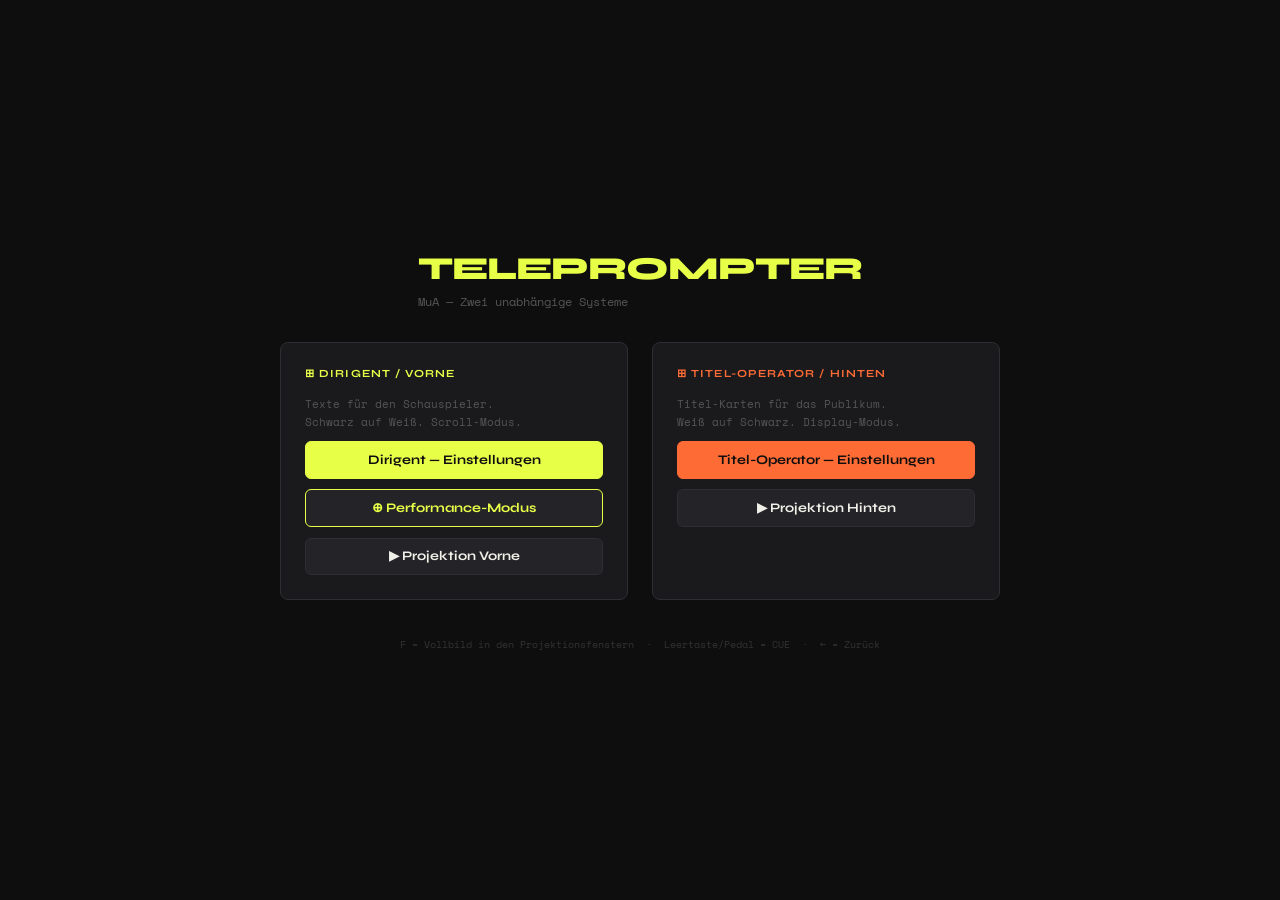
<file: index.html>
<!DOCTYPE html>
<html lang="de"><head>
<meta charset="UTF-8"><meta name="viewport" content="width=device-width,initial-scale=1.0">
<title>Teleprompter — MuA</title>
<link href="https://fonts.googleapis.com/css2?family=Space+Mono:wght@400;700&family=Syne:wght@700;800&display=swap" rel="stylesheet">
<style>
*{box-sizing:border-box;margin:0;padding:0}
body{background:#0e0e0f;color:#f0efe8;font-family:'Syne',sans-serif;min-height:100vh;display:flex;flex-direction:column;align-items:center;justify-content:center;padding:2rem;gap:2rem}
h1{font-size:2rem;font-weight:800;letter-spacing:-.03em;color:#e8ff47}
p{font-family:'Space Mono',monospace;font-size:.75rem;color:#555;margin-top:.3rem}
.grid{display:grid;grid-template-columns:1fr 1fr;gap:1.5rem;width:100%;max-width:720px}
.card{background:#1a1a1d;border:1px solid #2e2e33;border-radius:8px;padding:1.5rem;display:flex;flex-direction:column;gap:.65rem}
.card h2{font-size:.68rem;font-weight:700;letter-spacing:.1em;text-transform:uppercase}
.front{color:#e8ff47}.back{color:#ff6b35}
.card p{font-family:'Space Mono',monospace;font-size:.7rem;color:#555;line-height:1.6}
.btn{font-family:'Syne',sans-serif;font-size:.82rem;font-weight:700;padding:.62rem 1rem;border-radius:6px;border:1.5px solid #2e2e33;background:#242428;color:#f0efe8;cursor:pointer;text-decoration:none;display:block;text-align:center;transition:all .15s}
.btn:hover{border-color:#888;color:#fff}
.btn-f{background:#e8ff47;color:#0e0e0f;border-color:#e8ff47}.btn-f:hover{background:#fff;border-color:#fff;color:#0e0e0f}
.btn-b{background:#ff6b35;color:#0e0e0f;border-color:#ff6b35}.btn-b:hover{background:#fff;border-color:#fff;color:#0e0e0f}
.btn-perf{border-color:#e8ff47;color:#e8ff47}.btn-perf:hover{background:#e8ff47;color:#0e0e0f}
</style>
</head><body>
<div><h1>TELEPROMPTER</h1><p>MuA — Zwei unabhängige Systeme</p></div>
<div class="grid">
  <div class="card">
    <h2 class="front">⊞ Dirigent / Vorne</h2>
    <p>Texte für den Schauspieler.<br>Schwarz auf Weiß. Scroll-Modus.</p>
    <a class="btn btn-f" href="conductor.html" target="_blank">Dirigent — Einstellungen</a>
    <a class="btn btn-perf" href="conductor-perform.html" target="_blank">⊕ Performance-Modus</a>
    <a class="btn" href="projection-front.html" target="_blank">▶ Projektion Vorne</a>
  </div>
  <div class="card">
    <h2 class="back">⊞ Titel-Operator / Hinten</h2>
    <p>Titel-Karten für das Publikum.<br>Weiß auf Schwarz. Display-Modus.</p>
    <a class="btn btn-b" href="titles.html" target="_blank">Titel-Operator — Einstellungen</a>
    <a class="btn" href="projection-back.html" target="_blank">▶ Projektion Hinten</a>
  </div>
</div>
<p style="font-family:'Space Mono',monospace;font-size:.6rem;color:#333">F = Vollbild in den Projektionsfenstern &nbsp;·&nbsp; Leertaste/Pedal = CUE &nbsp;·&nbsp; ← = Zurück</p>
</body></html>
</file>
